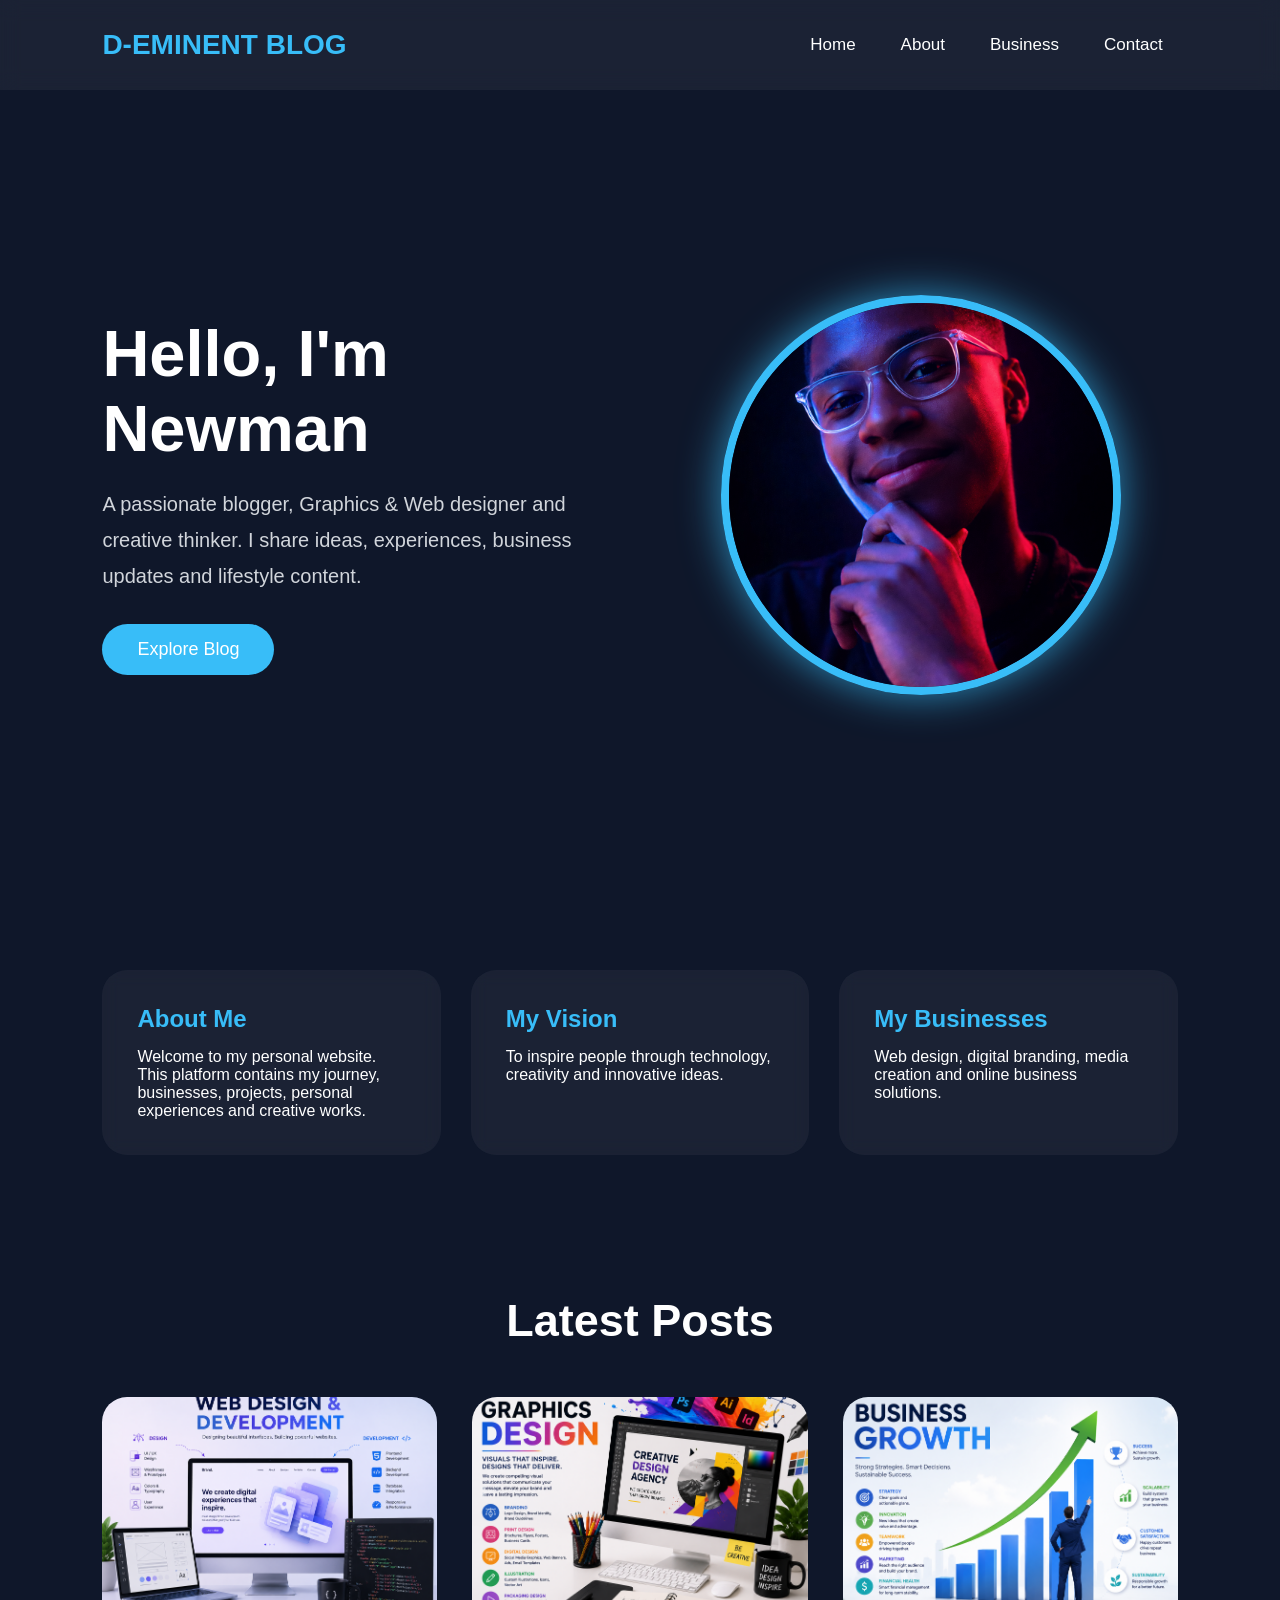
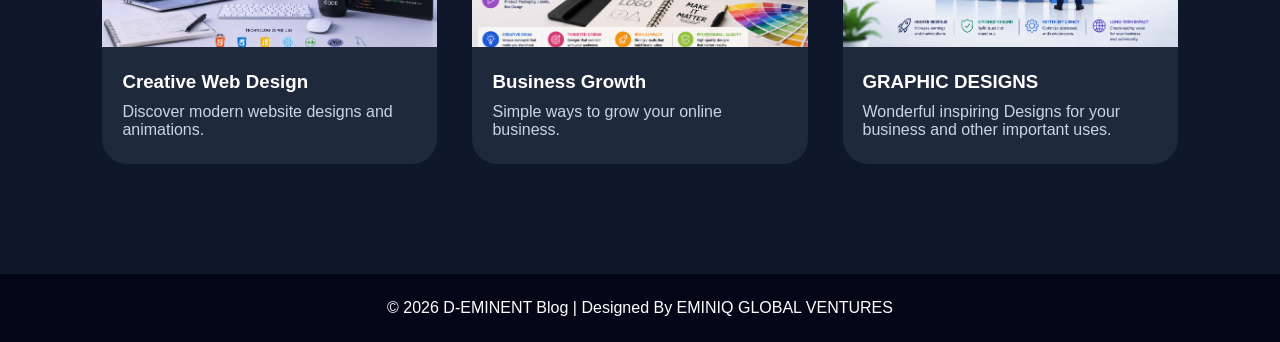
<file: index.html>
<!-- index.html -->
<!DOCTYPE html>
<html lang="en">
<head>
    <meta charset="UTF-8" />
    <meta name="viewport" content="width=device-width, initial-scale=1.0"/>
    <title>My Personal Blog</title>
    <link rel="stylesheet" href="style1.css">
</head>
<body>

    <!-- NAVIGATION -->
    <header>
        <div class="logo">D-EMINENT BLOG</div>

        <nav class="navbar">
            <a href="index.html">Home</a>
            <a href="about.html">About</a>
            <a href="WEBSITE.html">Business</a>
            <a href="contact.html">Contact</a>
        </nav>
    </header>

    <!-- HERO SECTION -->
    <section class="hero">

        <div class="hero-text">
            <h1>Hello, I'm Newman</h1>

            <p>
                A passionate blogger, Graphics & Web designer and creative thinker.
                I share ideas, experiences, business updates and lifestyle content.
            </p>

            <button>Explore Blog</button>
        </div>

        <div class="hero-image">
            <img src="IMAGES/EM.png" alt="Owner Image">
        </div>

    </section>

    <!-- ABOUT SECTION -->
    <section class="about">

        <div class="about-card">
            <h2>About Me</h2>

            <p>
                Welcome to my personal website. This platform contains my journey,
                businesses, projects, personal experiences and creative works.
            </p>
        </div>

        <div class="about-card">
            <h2>My Vision</h2>

            <p>
                To inspire people through technology, creativity and innovative ideas.
            </p>
        </div>

        <div class="about-card">
            <h2>My Businesses</h2>

            <p>
                Web design, digital branding, media creation and online business solutions.
            </p>
        </div>

    </section>

    <!-- BLOG POSTS -->
    <section class="posts">

        <h1 class="title">Latest Posts</h1>

        <div class="post-container">

            <div class="post-card">
                <img src="IMAGES/post1.png">
                <h3>Creative Web Design</h3>
                <p>Discover modern website designs and animations.</p>
            </div>

            <div class="post-card">
                <img src="IMAGES/post2.png">
                <h3>Business Growth</h3>
                <p>Simple ways to grow your online business.</p>
            </div>

            <div class="post-card">
                <img src="IMAGES/post3.png">
                <h3>GRAPHIC DESIGNS</h3>
                <p>Wonderful inspiring Designs for your business and other important uses.</p>
            </div>

        </div>

    </section>

    <!-- FOOTER -->
    <footer>
        <p>© 2026 D-EMINENT Blog | Designed By EMINIQ GLOBAL VENTURES</p>
    </footer>

</body>
</html>
</file>
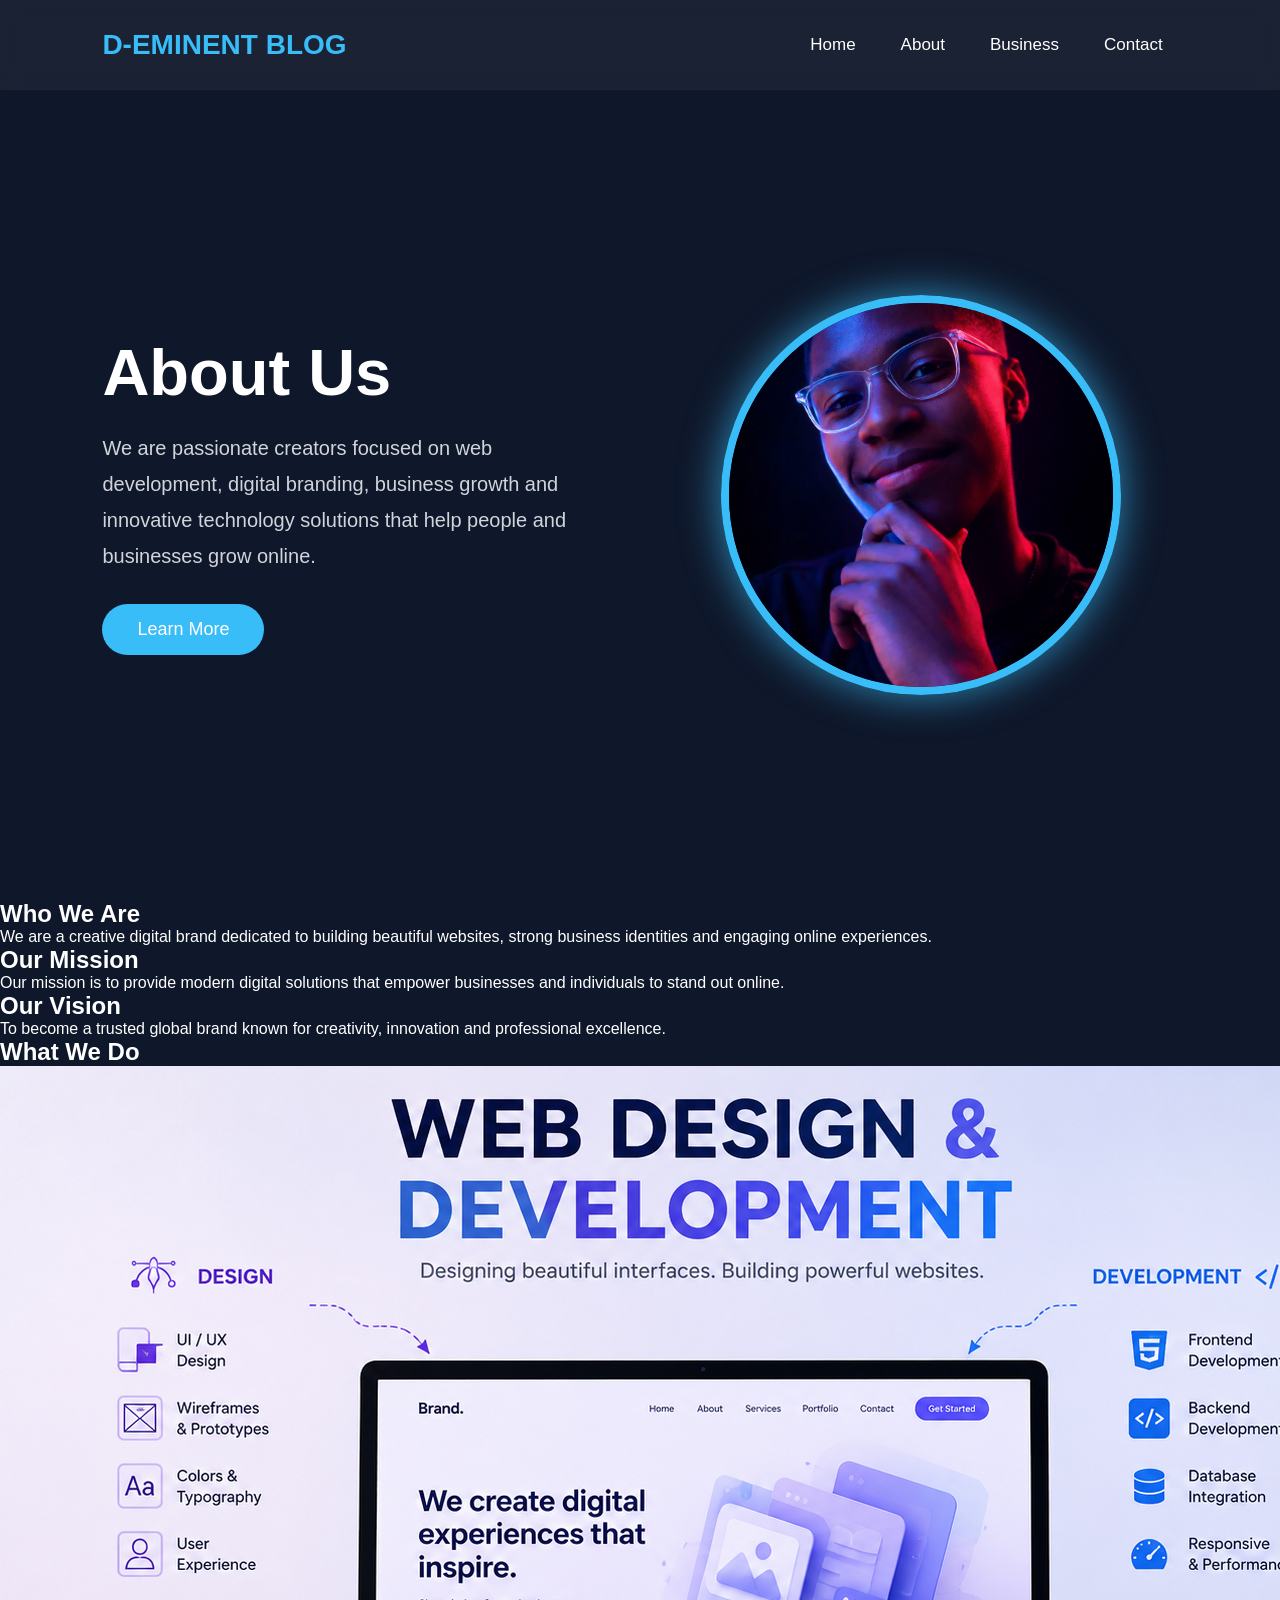
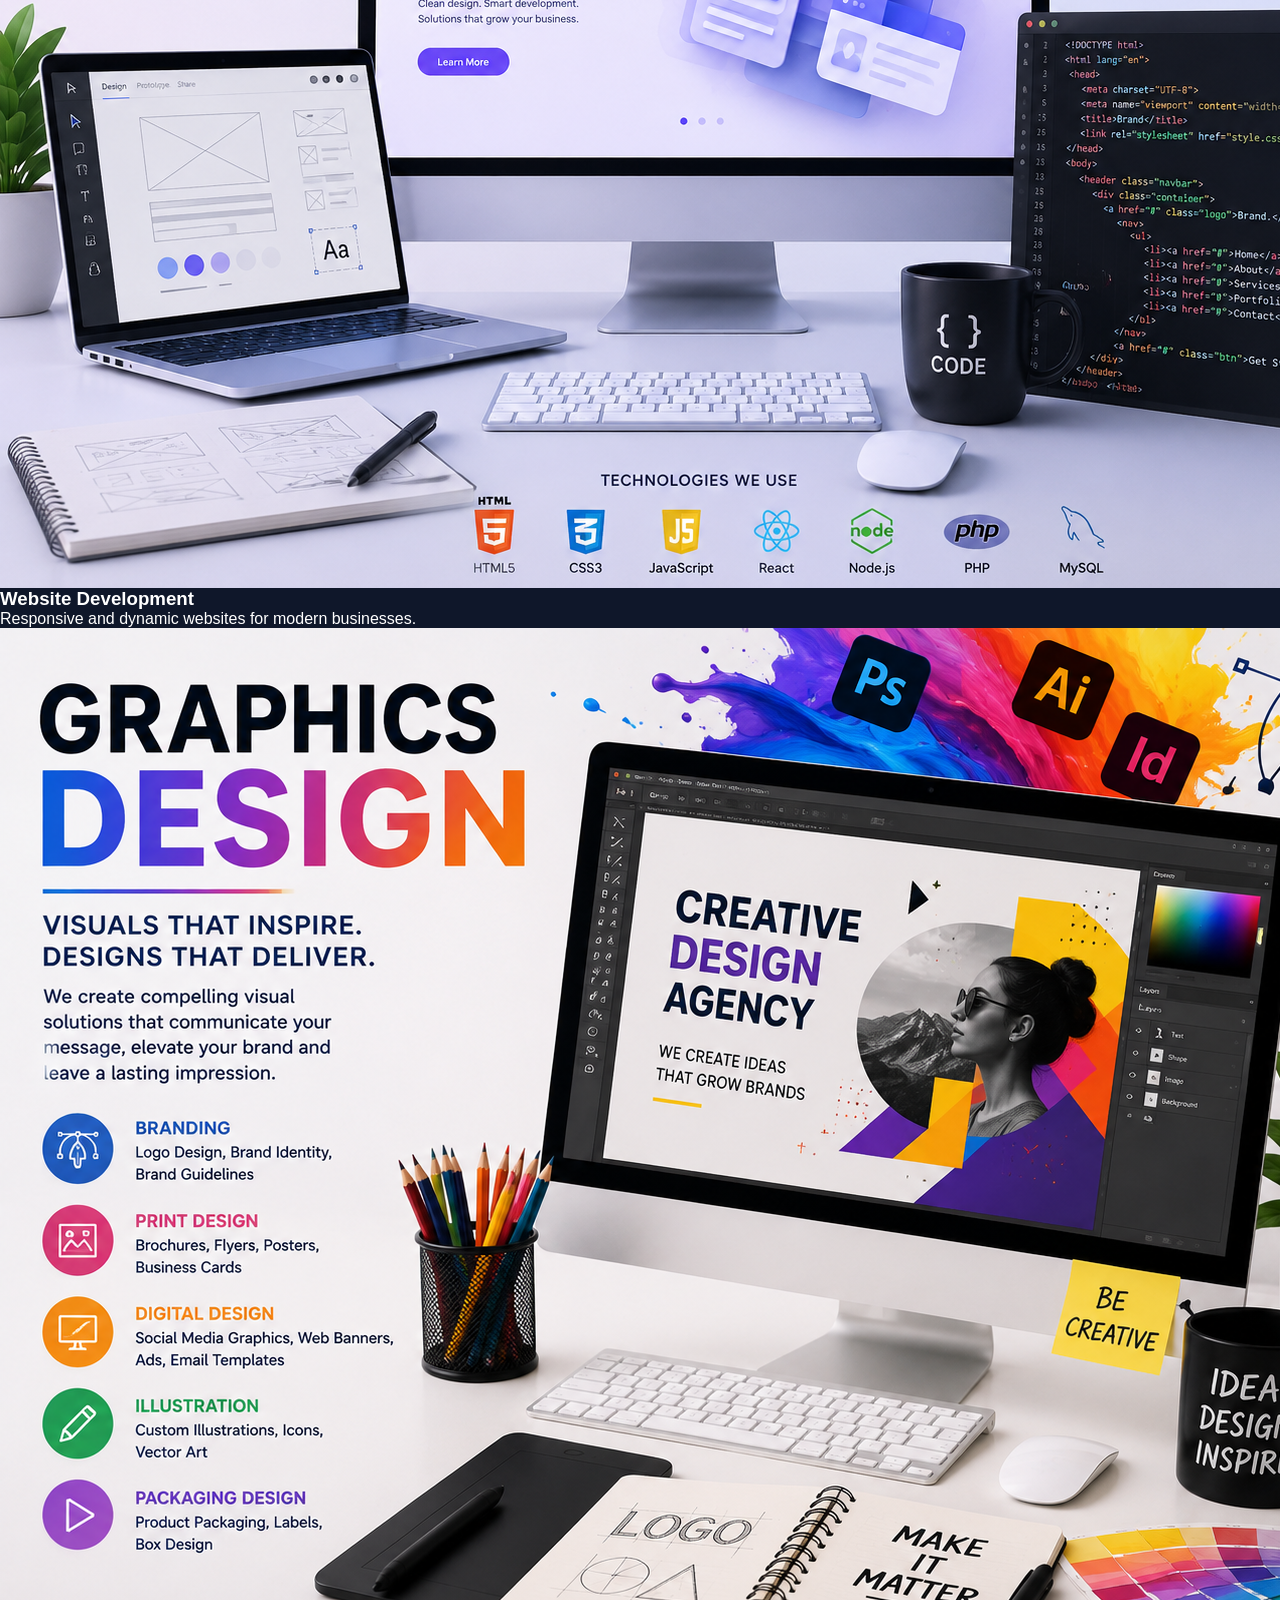
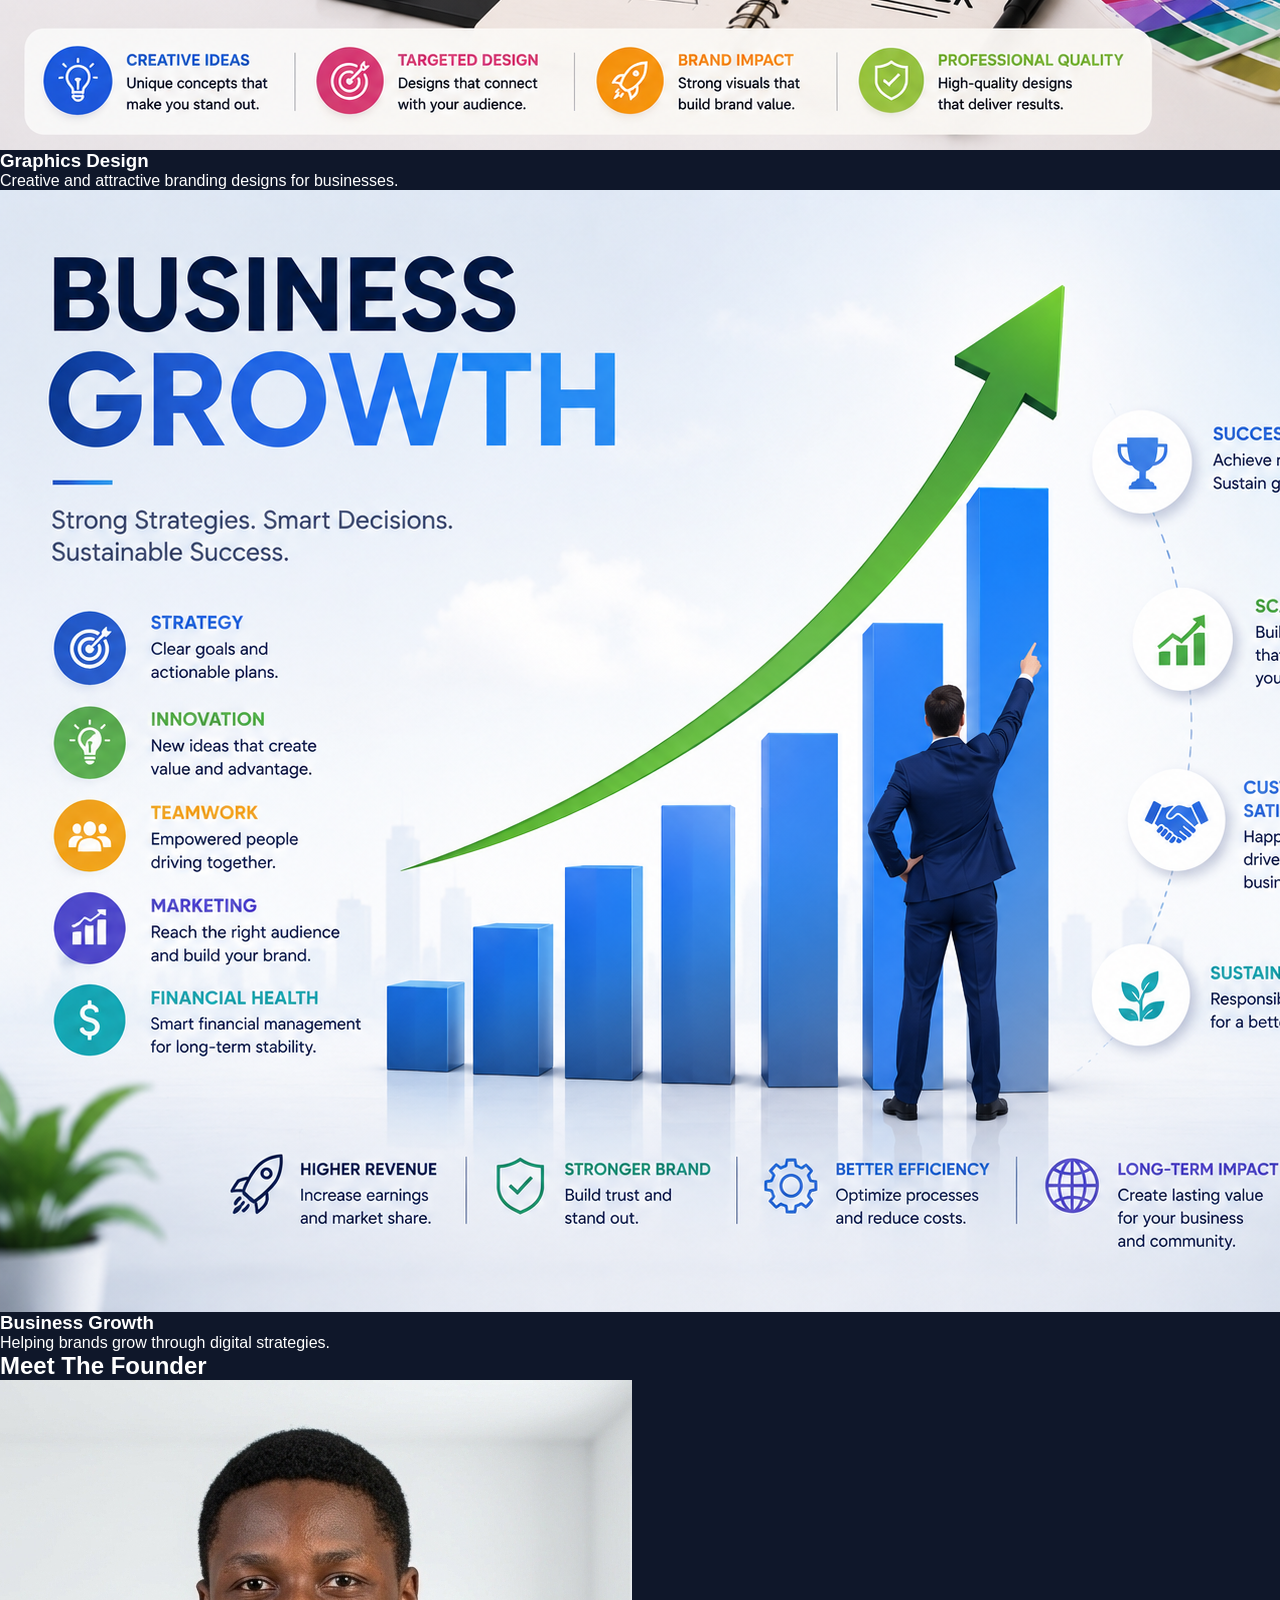
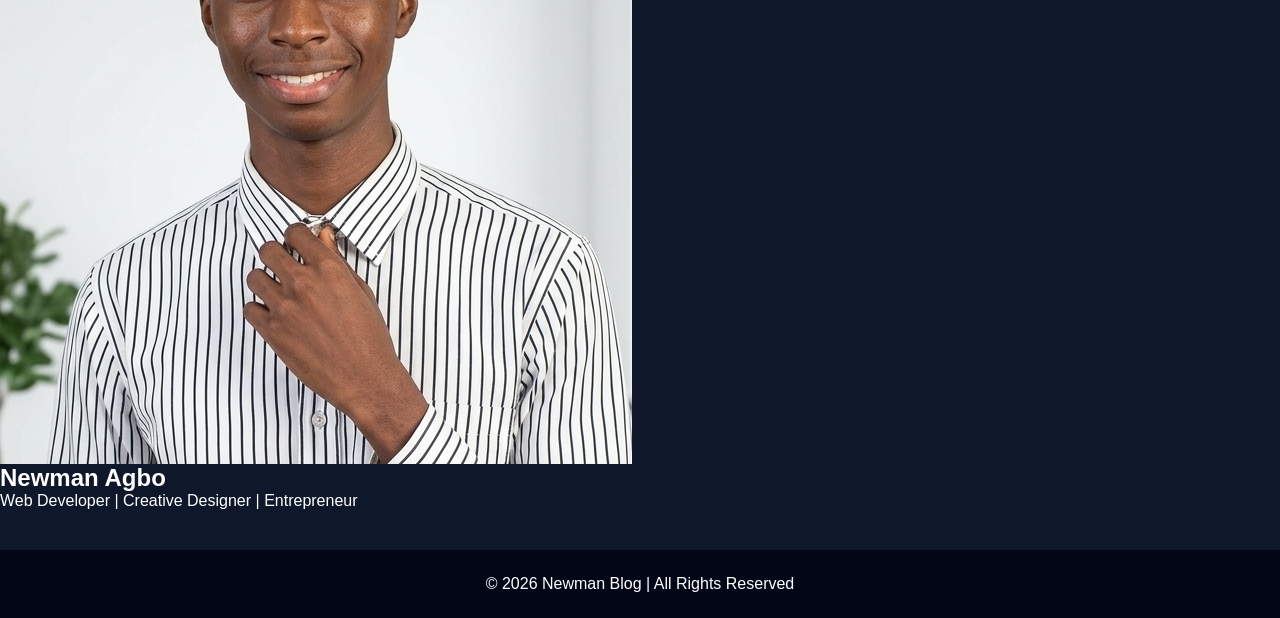
<file: about.html>
<!-- about.html -->
<html lang="en">
<head>
    <meta charset="UTF-8" />
    <meta name="viewport" content="width=device-width, initial-scale=1.0"/>
    <title>My Personal Blog</title>
    <link rel="stylesheet" href="style1.css">
</head>
<body>

    <!-- NAVIGATION -->
    <header>
        <div class="logo">D-EMINENT BLOG</div>

        <nav class="navbar">
            <a href="index.html">Home</a>
            <a href="about.html">About</a>
            <a href="WEBSITE.html">Business</a>
            <a href="contact.html">Contact</a>
        </nav>
    </header>

    <!-- HERO SECTION -->

    <section class="hero">

        <div class="hero-text">

            <h1>About Us</h1>

            <p>
                We are passionate creators focused on web development,
                digital branding, business growth and innovative technology
                solutions that help people and businesses grow online.
            </p>

            <button>Learn More</button>

        </div>

        <div class="hero-image">

            <img src="IMAGES/EM.png" alt="Owner Image">

        </div>

    </section>

    <!-- ABOUT DETAILS -->

    <section class="about-container">

        <div class="about-box">

            <h2>Who We Are</h2>

            <p>
                We are a creative digital brand dedicated to building
                beautiful websites, strong business identities and
                engaging online experiences.
            </p>

        </div>

        <div class="about-box">

            <h2>Our Mission</h2>

            <p>
                Our mission is to provide modern digital solutions
                that empower businesses and individuals to stand out
                online.
            </p>

        </div>

        <div class="about-box">

            <h2>Our Vision</h2>

            <p>
                To become a trusted global brand known for creativity,
                innovation and professional excellence.
            </p>

        </div>

    </section>

    <!-- SKILLS SECTION -->

    <section class="skills">

        <h1>What We Do</h1>

        <div class="skill-container">

            <div class="skill-card">
                <img src="IMAGES/post1.png">
                <h3>Website Development</h3>
                <p>
                    Responsive and dynamic websites for modern businesses.
                </p>
            </div>

            <div class="skill-card">
                <img src="IMAGES/post2.png">
                <h3>Graphics Design</h3>
                <p>
                    Creative and attractive branding designs for businesses.
                </p>
            </div>

            <div class="skill-card">
                <img src="IMAGES/post3.png">
                <h3>Business Growth</h3>
                <p>
                    Helping brands grow through digital strategies.
                </p>
            </div>

        </div>

    </section>

    <!-- TEAM SECTION -->

    <section class="team">

        <h1>Meet The Founder</h1>

        <div class="team-card">

            <img src="IMAGES/your-picture.png">

            <h2>Newman Agbo</h2>

            <p>
                Web Developer | Creative Designer | Entrepreneur
            </p>

        </div>

    </section>

    <!-- FOOTER -->

    <footer>

        <p>
            © 2026 Newman Blog | All Rights Reserved
        </p>

    </footer>

</body>
</html>
</file>
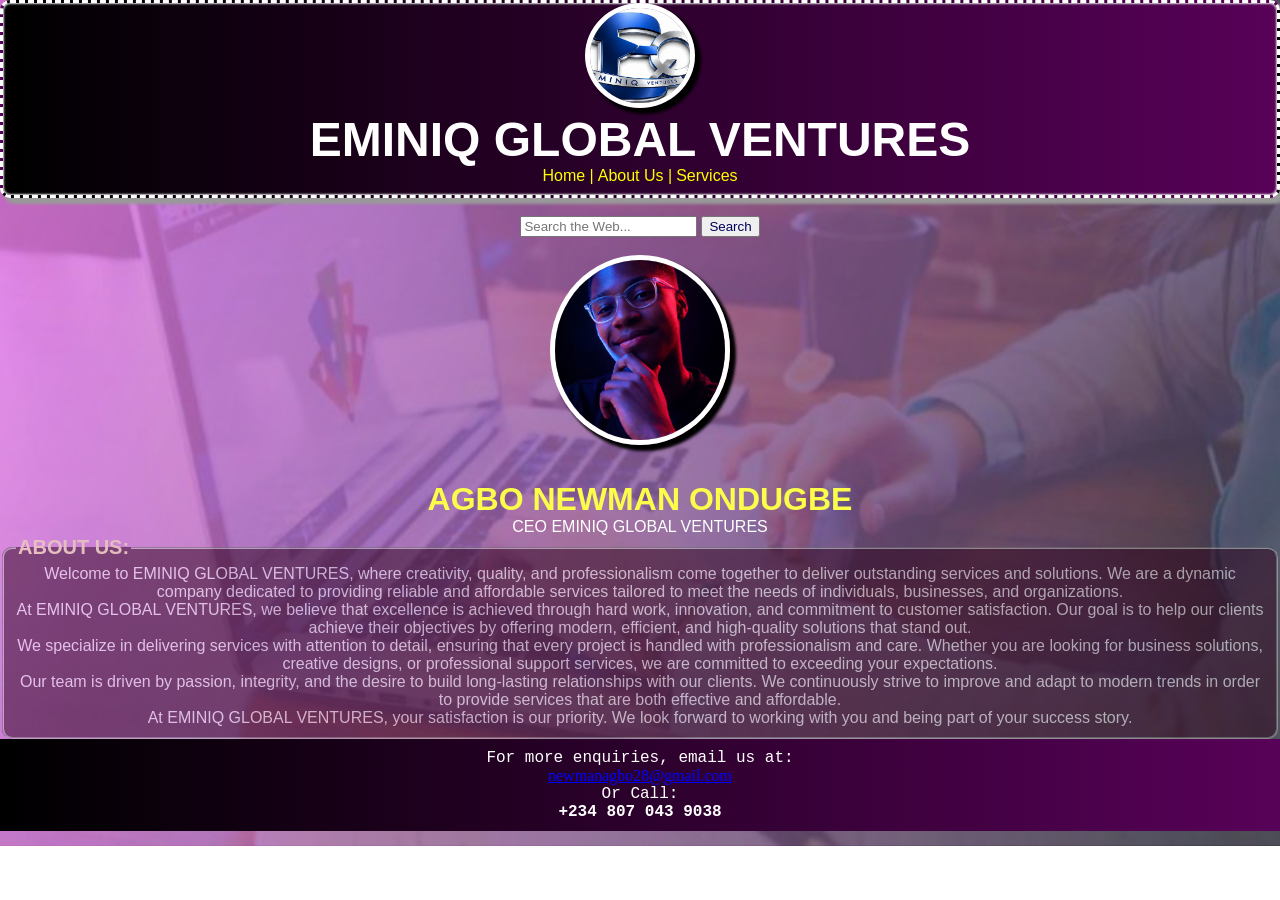
<file: About_Us.html>
<!DOCTYPE html>
<html>
<head> 
    <link rel="stylesheet" href="style.css">
    <link rel="icon" href="EQLOGO.png">
    <title> About Us</title>
    <meta charset="UTF-8">
    <meta name="viewport" content="width=device-width" initial-scale="1.0">
    
</head>
<body>
    <body background="IMAGES/showcase.png">
<div id="top">
   <center><img class="myImage" src="EQLOGO.png" width="100px" height="95px" alt="Logo"></center>
    <center><h1>EMINIQ GLOBAL VENTURES</h1>
        <div id="nav">
            
                <a href="WEBSITE.html">Home |</a>
                <a href="About_Us.html">About Us |</a>
                <a href="Services.html">Services</a>
                <br>
                
            </div>
        </div>
        
<br>
<center>
<input placeholder="Search the Web...">
<button type="submit" name="search" color="blue">Search </button>
<br><br>
<img class="myImage" src="IMAGES/EM.png" width="170" height="180">
<h3>AGBO NEWMAN ONDUGBE</h3>
<p> CEO EMINIQ GLOBAL VENTURES</p>
    
    <fieldset>
        <legend><strong>ABOUT US:</strong></legend>
  <p> Welcome to EMINIQ GLOBAL VENTURES, where creativity, quality, and professionalism
     come together to deliver outstanding services and solutions. 
     We are a dynamic company dedicated to providing reliable and affordable services tailored 
     to meet the needs of individuals, businesses, and organizations.<br>
At EMINIQ GLOBAL VENTURES, we believe that excellence is achieved through hard work, innovation, 
and commitment to customer satisfaction. Our goal is to help our clients achieve their objectives by
 offering modern, efficient, and high-quality solutions that stand out.<br>
We specialize in delivering services with attention to detail, ensuring that every project
 is handled with professionalism and care. Whether you are looking for business solutions,
  creative designs, or professional support services, we are committed to exceeding your expectations.<br>
Our team is driven by passion, integrity, and the desire to build long-lasting relationships with our
 clients. We continuously strive to improve and adapt to modern trends in order to provide services 
 that are both effective and affordable.<br>

At EMINIQ GLOBAL VENTURES, your satisfaction is our priority. We look forward to working with you and being part of your success story.</p>
    </fieldset>
<footer>
    <p>For more enquiries, email us at:</p>
    <a href="newmanagbo28@gmail.com">newmanagbo28@gmail.com</a>
    <p>Or Call:</p>
    <p><strong>+234 807 043 9038</strong></p>
</footer>
    
</body>
</html>
</file>
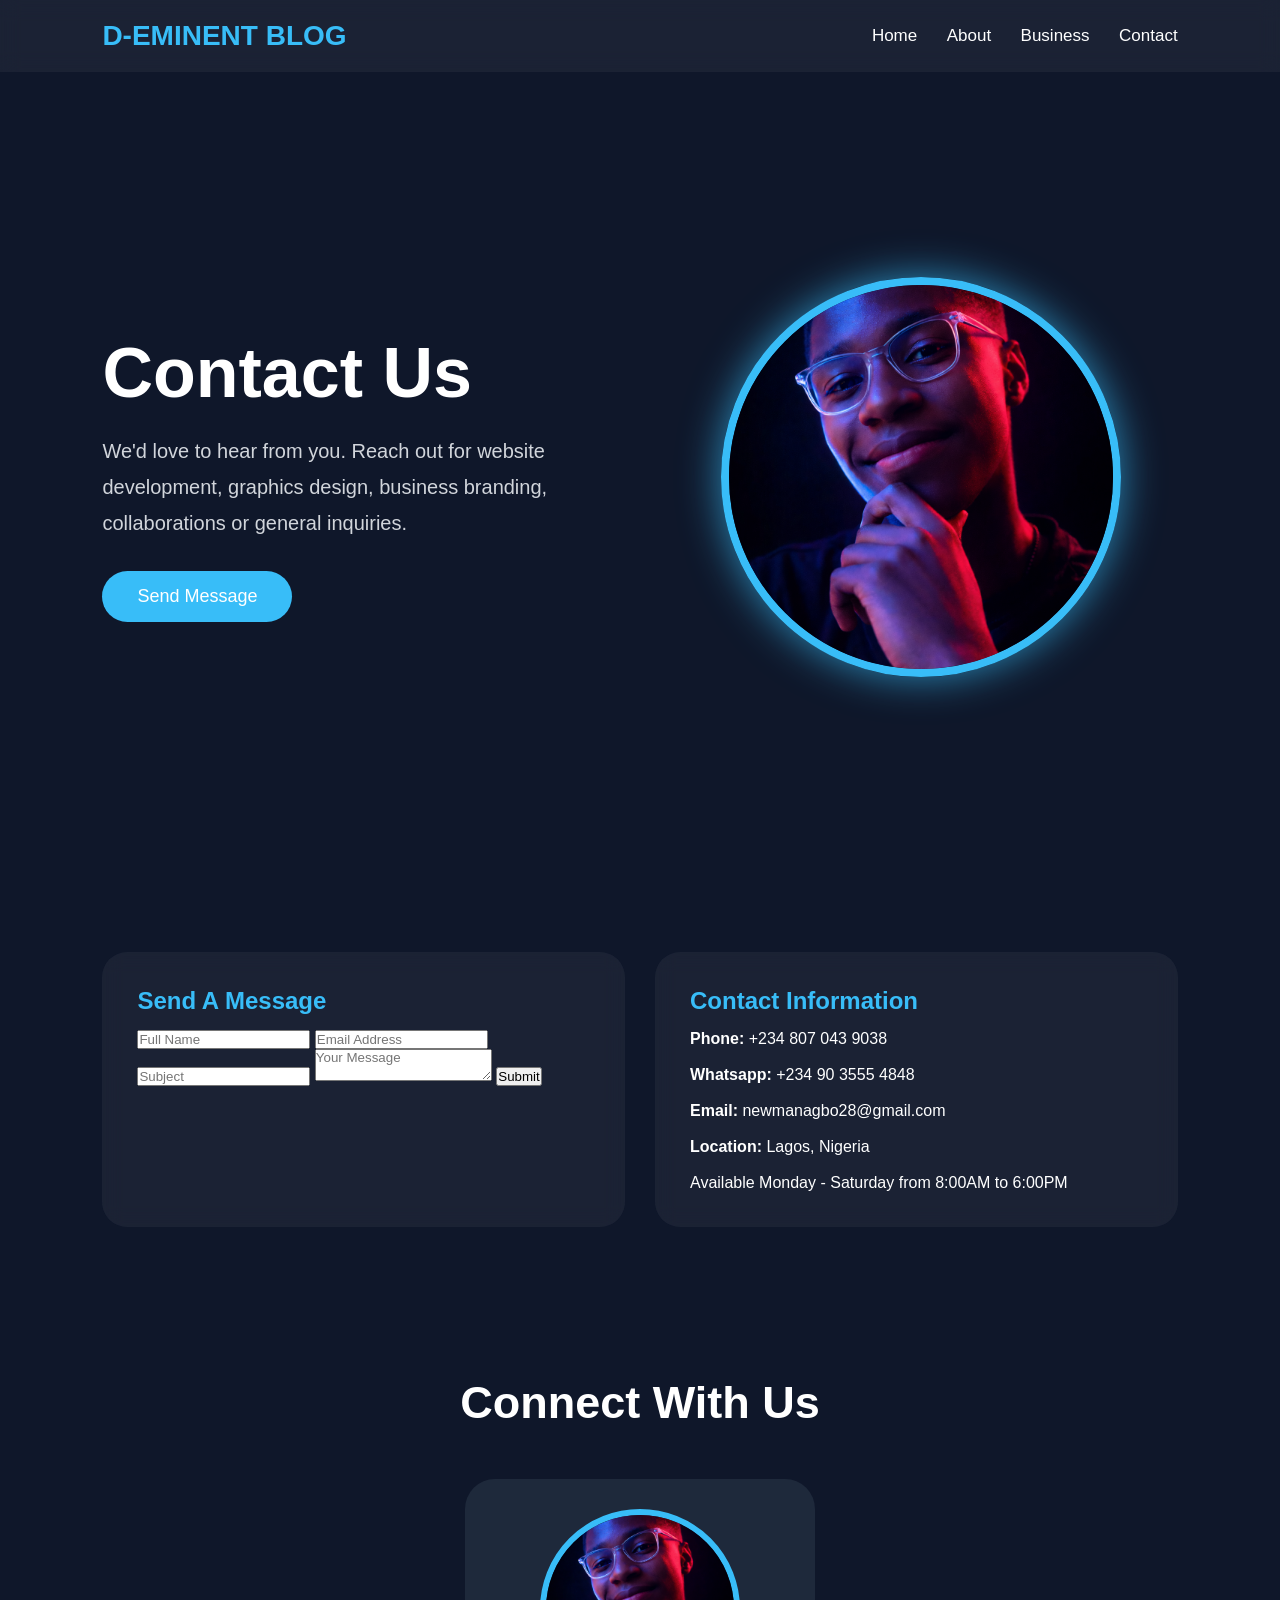
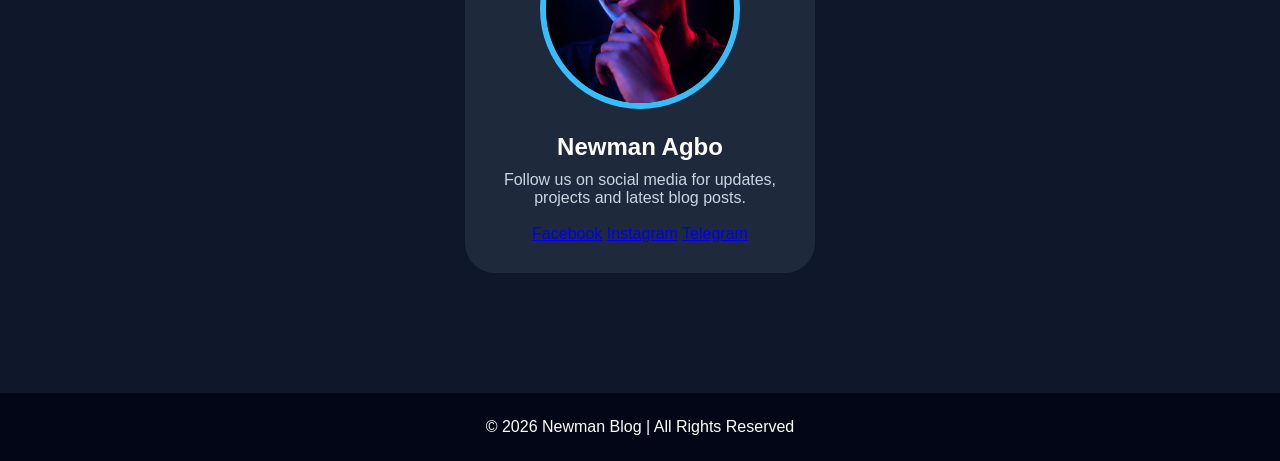
<file: contact.html>
<!-- contact.html -->

<!DOCTYPE html>
<html lang="en">
<head>
    <meta charset="UTF-8">
    <meta name="viewport" content="width=device-width", initial-scale="1.0">
    <title>Contact Us</title>

    <!-- SAME CSS FILE -->
    <link rel="stylesheet" href="about.css">
</head>
<body>

    <!-- HEADER -->

    <header>

        <div class="logo">
            D-EMINENT BLOG
        </div>

        <nav class="navbar">
            <a href="index.html">Home</a>
            <a href="about.html">About</a>
            <a href="WEBSITE.html">Business</a>
            <a href="contact.html">Contact</a>
        </nav>

    </header>

    <!-- HERO SECTION -->

    <section class="hero">

        <div class="hero-text">

            <h1>Contact Us</h1>

            <p>
                We'd love to hear from you. Reach out for website
                development, graphics design, business branding,
                collaborations or general inquiries.
            </p>

            <button>Send Message</button>

        </div>

        <div class="hero-image">

            <img src="IMAGES/EM.png" alt="Contact Image">

        </div>

    </section>

    <!-- CONTACT SECTION -->

    <section class="about-container">

        <!-- CONTACT FORM -->

        <div class="about-box">

            <h2>Send A Message</h2>

            <form action="https://formsubmit.co/newmanagbo28@gmail.com"; method="POST">

                <input type="text" placeholder="Full Name" required>

                <input type="email" placeholder="Email Address" required>

                <input type="text" placeholder="Subject">

                <textarea placeholder="Your Message"></textarea>

                <button type="submit" class="form-btn">
                    Submit
                </button>

            </form>

        </div>

        <!-- CONTACT DETAILS -->

        <div class="about-box">

            <h2>Contact Information</h2>

            <p><strong>Phone:</strong> +234 807 043 9038</p>

            <br>
            <p><strong>Whatsapp:</strong> +234 90 3555 4848</p>
            <br>

            <p><strong>Email:</strong> newmanagbo28@gmail.com</p>

            <br>

            <p><strong>Location:</strong> Lagos, Nigeria</p>

            <br>

            <p>
                Available Monday - Saturday
                from 8:00AM to 6:00PM
            </p>

        </div>

    </section>

    <!-- SOCIAL SECTION -->

    <section class="team">

        <h1>Connect With Us</h1>

        <div class="team-card">

            <img src="IMAGES/EM.png">

            <h2>Newman Agbo</h2>

            <p>
                Follow us on social media for updates,
                projects and latest blog posts.
            </p>

            <br>

            <div class="social-links">

                <a href="www.facebook.com/EMINENT NEWMMY">Facebook</a>
                <a href="www.instagram.com/newmanagbo28">Instagram</a>
                <a href="www.telegram.com/08070439038">Telegram</a>

            </div>

        </div>

    </section>

    <!-- FOOTER -->

    <footer>

        <p>
            © 2026 Newman Blog | All Rights Reserved
        </p>

    </footer>

</body>
</html>
</file>
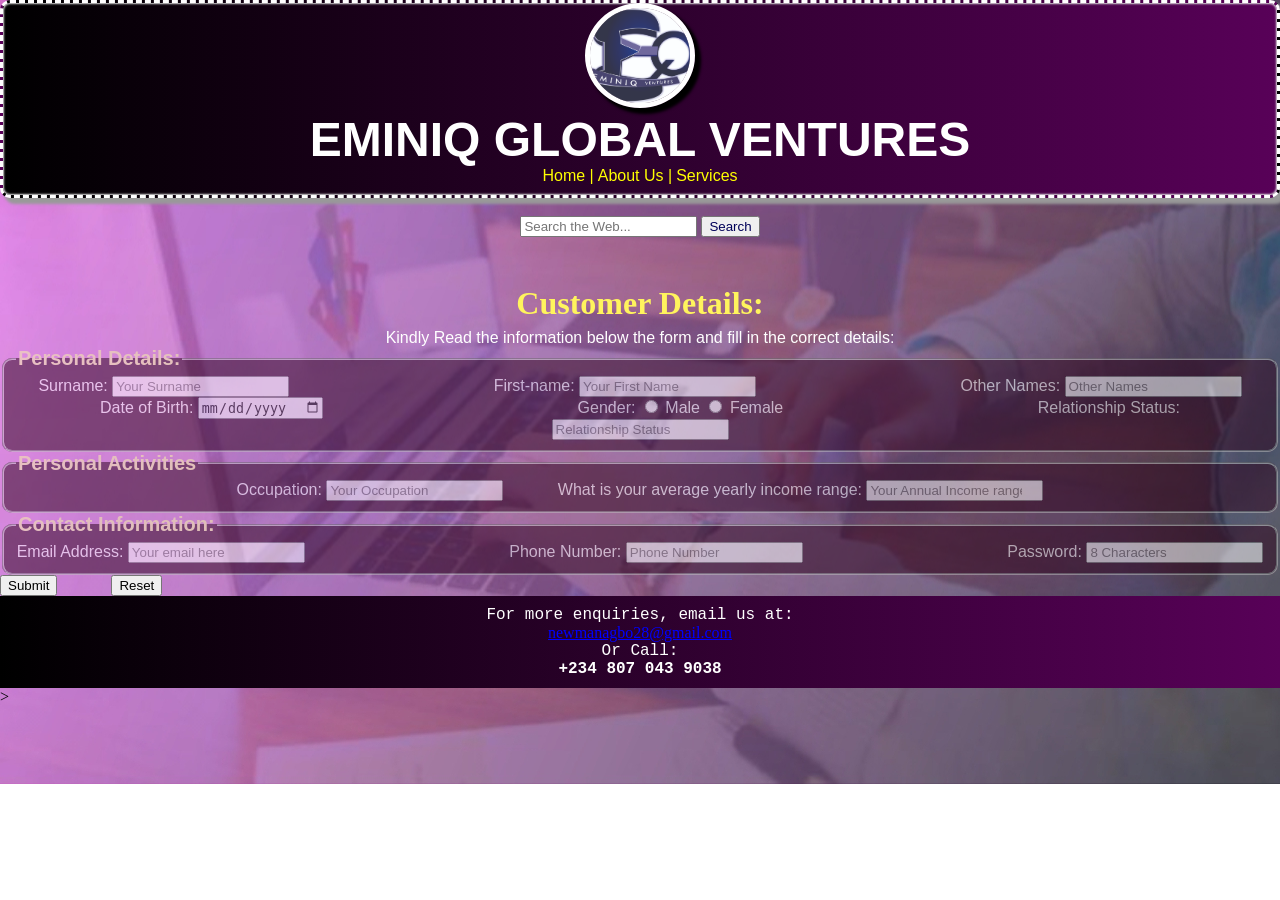
<file: EMINIQ_CUSTOMER_INFO.html>
<!DOCTYPE html>
<html>
<head>
    <link rel="stylesheet" href="style.css">
    <link rel="icon" href="IMAGES/logo.jpg">
    <title> EMINIQ GLOBAL VENTURES WEBSITE</title>
    <meta charset="UTF-8">
    <meta name="viewport" content="width=device-width" initial-scale="1.0">

</head>
<body background="IMAGES/showcase.png">
<div id="top">
   <center><img class="myImage" src="IMAGES/logo.jpg" width="100px" height="95px" alt="Logo"></center>
    <center><h1>EMINIQ GLOBAL VENTURES</h1>
        <div id="nav">
            
                <a href="WEBSITE.html">Home |</a>
                <a href="About_Us.html">About Us |</a>
                <a href="Services.html">Services</a>
                <br>
                
            </div>
        </div>
        
<br>
<center>
<input placeholder="Search the Web...">
<button type="submit" name="search" color="blue">Search </button>
<br><br>
    <h2><font face="Tahoma" size="6" >Customer Details:</font></h2>
    </center>
    <p>Kindly Read the information below the form and fill in the correct details:</p>
    <form action="https://formsubmit.com/newmanagbo28@gmail.com"; method="POST">
<fieldset>
    <legend>Personal Details: </legend>
    <p>Surname: <input type="text" name="Surname" placeholder="Your Surname" accesskey="a"> 
                             
        <label style="margin-left:200px">First-name:</label> 
        <input type="text" name="First-name" accesskey="f" placeholder="Your First Name" >

             <label style="margin-left:200px">Other Names:</label> 
        <input type="text" name="Other-names" accesskey="o" placeholder="Other Names" >
     
<p>    <label>Date of Birth:</label>
    <input type="date" name="DOB">
    <label style="margin-left:250px">Gender:</label>
    <input type="radio" name="Gender" value="male" > Male
    <input type="radio" name="Gender" value="female"> Female

    <label style="margin-left:250px"> Relationship Status:</label>
    <input name="Relationship Status" list="Relationship" placeholder="Relationship Status">
    <datalist id="Relationship">
        <option value="Single">
        <option value="Married"></option>
        <option value="In a Relationship"></option>
        <option value="Engaged"></option>
        <option value="Other"></option>

    </datalist>
    </p>
</fieldset>
<fieldset>
    <legend>Personal Activities</legend>
    <p><label style="margin: left 0;">Occupation:</label>
    <input name="Occupation" list="Occupation" placeholder="Your Occupation">
    <datalist id="Occupation">
        <option value="Information and Technology"></option>
        <option value="Graphics and Art"></option>
        <option value="Video and Animations"></option>
        <option value="Digital Markdeting"></option>
        <option value="Banking and Finance"></option>
        <option value="Education"></option>
        <option value="Agriculture"></option>
        <option value="Entrepreneurship"></option>
        <option value="Government Officials"></option>
        <option value="Task Force"></option>
        <option value="Trading"></option>
        <option value="Student"></option>
        <option value="Other"></option>
    </datalist>
    <label style="margin-left:50px">What is your average yearly income range:</label>
    <input name="income" list="income_per_year" placeholder="Your Annual Income range">
    <datalist id="income_per_year">
        <option value="Below 100,000"></option>
        <option value="100,000 - 250,000"></option>
        <option value="250,000 - 500,000"></option>
        <option value="500,000-1,000,000"></option>
        <option value="1,000,000 - 5,000,000"></option>
        <option value="5,000,000 - 10,000,000"></option>
        <option value="1,000,000 and above"></option>

    </datalist>
  </p>

</fieldset>
<fieldset>
<legend>Contact Information:</legend>
<p><label>Email Address:</label>
<input name="Email" accesskey="e" placeholder="Your email here">
<label style="margin-left: 200px;">Phone Number:</label>
<input name="Number" list="Number" maxlength="14" placeholder="Phone Number">
<datalist id="Number">
    <option>+234</option>
    <option>+1</option>
    <option>+44</option>
    <option>+91</option>
    <option>+86</option>
    <option>+27</option>
    <option>+49</option>
    <option>+33</option>
</datalist>
<label style="margin-left: 200px;">Password:</label>
<input type="password" name="password" maxlength="8" placeholder="8 Characters">
</p>
</fieldset>
<input type="submit" name="submit">
<input type="reset" name="reset" style="margin-left: 50px;">

    </form>
    <footer>
         <p>For more enquiries, email us at:</p>
    <center><a href="newmanagbo28@gmail.com">newmanagbo28@gmail.com</a></center>
    <p>Or Call:</p>
    <p><strong>+234 807 043 9038</strong></p>

    </footer>

</body>

</html>>
</file>
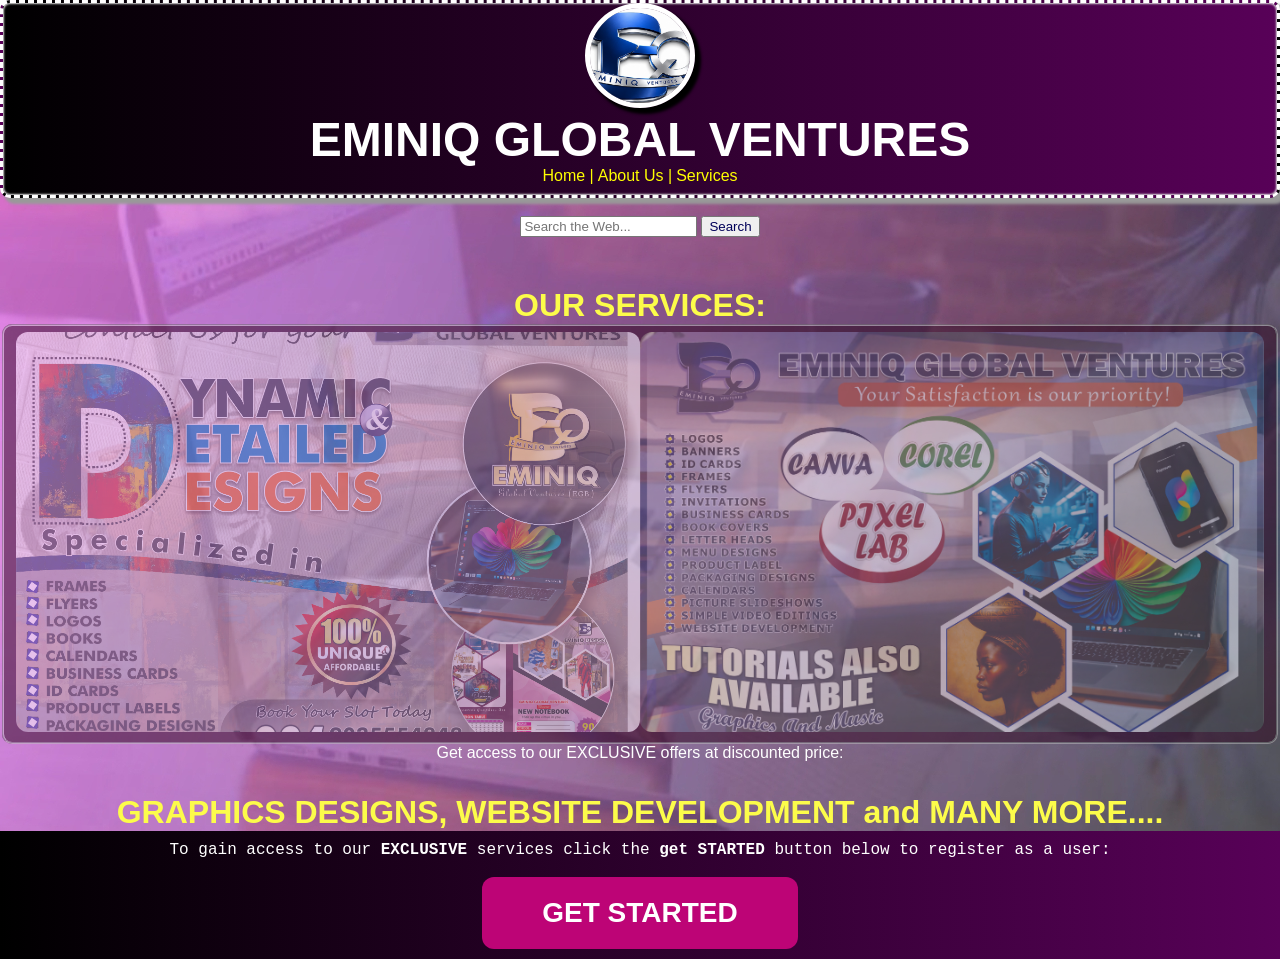
<file: Services.html>
<!DOCTYPE html>
<html>
<head>
    <link rel="stylesheet" href="style.css">
    <link rel="icon" href="EQLOGO.png">
    <title> EMINIQ GLOBAL VENTURES WEBSITE</title>
    <meta charset="UTF-8">
    <meta name="viewport" content="width=device-width" initial-scale="1.0">

</head>
<body background="IMAGES/showcase.png">
<div id="top">
   <center><img class="myImage" src="EQLOGO.png" width="100px" height="95px" alt="Logo"></center>
    <center><h1>EMINIQ GLOBAL VENTURES</h1>
        <div id="nav">
            
                <a href="WEBSITE.html">Home |</a>
                <a href="About_Us.html">About Us |</a>
                <a href="Services.html">Services</a>
                <br>
                
            </div>
        </div>
        
<br>
<center>
<input placeholder="Search the Web...">
<button type="submit" name="search" color="blue">Search </button>
<br><br>    
<h3>OUR SERVICES:</h3>

<fieldset>

<div class="slider-container">
    <div class="image-box">
        <img id="img1" src="IMAGES/image1.jpg">
    </div>
    <div class="image-box">
        <img id="img2" src="IMAGES/image2.jpg">
    </div>
</div>
</fieldset>
<script>
const images = [
    "IMAGES/image1.jpg",
    "IMAGES/image2.jpg",
    "IMAGES/image3.gif",
    "IMAGES/image4.jpg",
    "IMAGES/image5.jpg",
    "IMAGES/image6.jpg",
    "IMAGES/image7.jpg",
    "IMAGES/image8.jpg",
    "IMAGES/image9.png",
    "IMAGES/image10.png"
];
let index = 0;
const img1 = document.getElementById("img1");
const img2 = document.getElementById("img2");
function changeImages(){
    // Fade out
    img1.classList.add("fade-out");
    img2.classList.add("fade-out");
    setTimeout(() => {
        // Change images
        img1.src = images[index];
        img2.src = images[(index + 1) % images.length];
        // Fade in
        img1.classList.remove("fade-out");
        img2.classList.remove("fade-out");
        // Move by 2 images
        index = (index + 2) % images.length;
    }, 1500);
}
// Change every 5 seconds
setInterval(changeImages, 5000);
</script>
<p> Get access to our EXCLUSIVE offers at discounted price: </p>
<h3> GRAPHICS DESIGNS, WEBSITE DEVELOPMENT and MANY MORE....</h3>
<footer>
    <p>To gain access to our <strong>EXCLUSIVE</strong> services click the <strong>get STARTED</strong>
    button below to register as a user:</p> <br>
   <a href="EMINIQ_CUSTOMER_INFO.html"> <button class="get-started-btn">
    GET STARTED
</button> </a>

</footer>


</html>
</file>
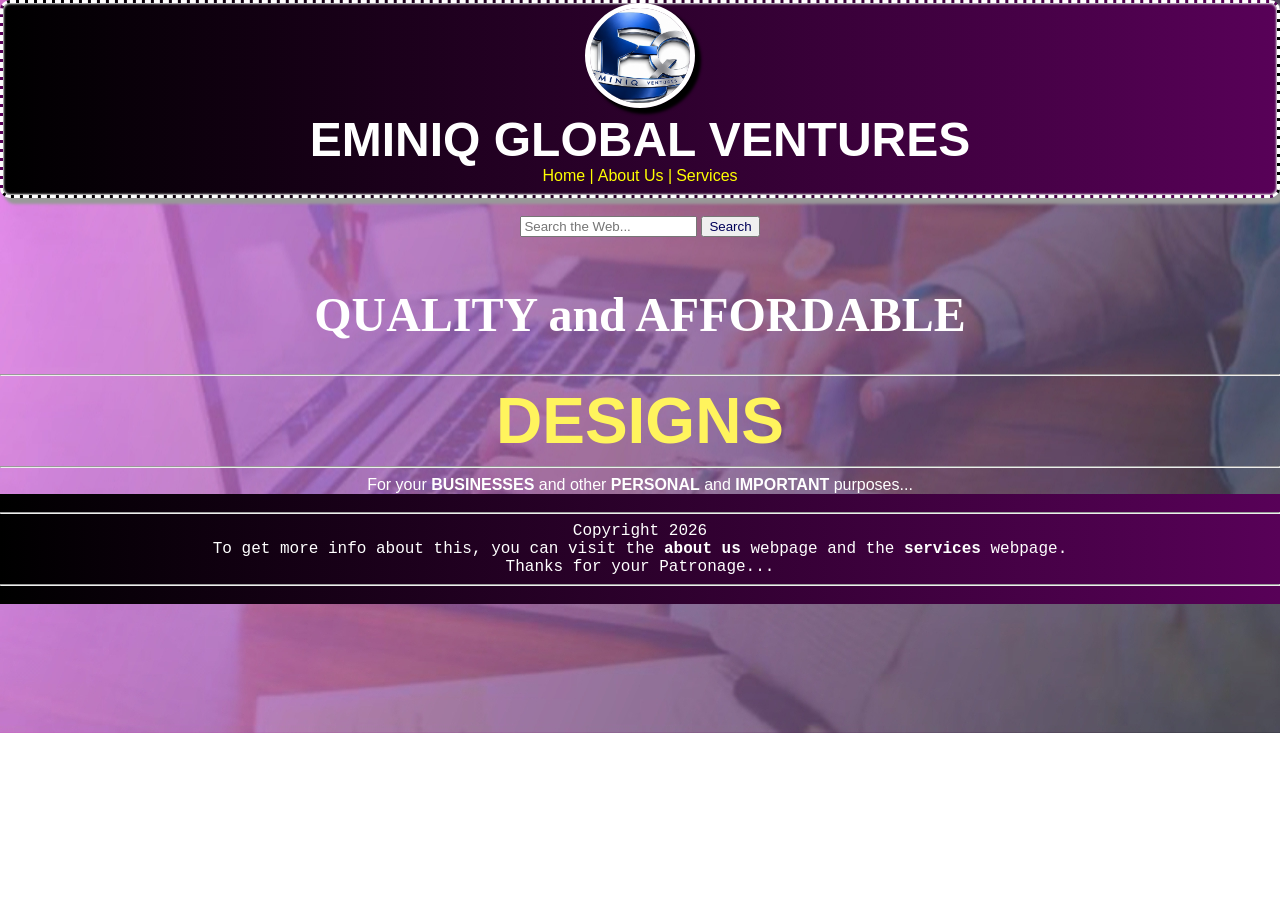
<file: WEBSITE.html>
<!DOCTYPE html>
<html>
<head>
    <link rel="stylesheet" href="style.css">
    <link rel="icon" href="EQLOGO.png">
    <title> EMINIQ GLOBAL VENTURES WEBSITE</title>
    <meta charset="UTF-8">
    <meta name="viewport" content="width=device-width" initial-scale="1.0">

</head>
<body background="IMAGES/showcase.png">
<div id="top">
   <center><img class="myImage" src="EQLOGO.png" width="100px" height="95px" alt="Logo"></center>
    <center><h1>EMINIQ GLOBAL VENTURES</h1>
        <div id="nav">
            
                <a href="WEBSITE.html">Home |</a>
                <a href="About_Us.html">About Us |</a>
                <a href="Services.html">Services</a>
                <br>
                
            </div>
        </div>
<br>
<center>
<input placeholder="Search the Web...">
<button type="submit" name="search" color="blue">Search </button>
<br><br>


<h1>
    QUALITY and AFFORDABLE
</h1><hr>
<h2>DESIGNS</h2>
<hr>
 <p>For your <strong>BUSINESSES</strong> and other <strong>PERSONAL</strong> and 
    <strong>IMPORTANT</strong> purposes...</p>
        
        
</div>

<footer>
    
   <hr> <p> Copyright 2026</p>
   <p> To get more info about this, you can visit the <strong>  about us </strong>webpage
and the <strong>services</strong> webpage. </p>
    <p>Thanks for your Patronage...</p>
    <hr>
</footer>
</body>

</html>
</file>
<file: style1.css>
/* style.css */

*{
    margin:0;
    padding:0;
    box-sizing:border-box;
    font-family:Arial, Helvetica, sans-serif;
}

body{
    background:#0f172a;
    color:white;
}

/* HEADER */

header{
    display:flex;
    justify-content:space-between;
    align-items:center;
    padding:20px 8%;
    background:rgba(255,255,255,0.05);
    backdrop-filter:blur(10px);
    position:sticky;
    top:0;
    z-index:1000;
}

.logo{
    font-size:28px;
    font-weight:bold;
    color:#38bdf8;
}

nav a{
    color:white;
    text-decoration:none;
    margin-left:25px;
    transition:0.3s;
    font-size:17px;
}

nav a:hover{
    color:#38bdf8;
}

.navbar{
    display: flex;
    justify-content: center;
    gap:20px;
    flex-wrap: wrap;
    padding:15px;
}
.navbar a{
    color: white;
    text-decoration: none;
}

/* HERO SECTION */

.hero{
    min-height:90vh;
    display:flex;
    justify-content:space-between;
    align-items:center;
    padding:50px 8%;
    gap:50px;
}

.hero-text{
    flex:1;
}

.hero-text h1{
    font-size:65px;
    margin-bottom:20px;
}

.hero-text p{
    font-size:20px;
    line-height:1.8;
    margin-bottom:30px;
    color:#d1d5db;
}

.hero-text button{
    padding:15px 35px;
    border:none;
    border-radius:40px;
    background:#38bdf8;
    color:white;
    font-size:18px;
    cursor:pointer;
    transition:0.4s;
}

.hero-text button:hover{
    transform:scale(1.08);
    background:#0ea5e9;
}

/* OWNER IMAGE */

.hero-image{
    flex:1;
    display:flex;
    justify-content:center;
}

.hero-image img{
    width:400px;
    height:400px;
    object-fit:cover;
    border-radius:50%;
    border:8px solid #38bdf8;
    box-shadow:0 0 40px rgba(56,189,248,0.7);
    animation:float 4s ease-in-out infinite;
}

/* FLOAT ANIMATION */

@keyframes float{
    0%{
        transform:translateY(0px);
    }

    50%{
        transform:translateY(-20px);
    }

    100%{
        transform:translateY(0px);
    }
}

/* ABOUT SECTION */

.about{
    display:grid;
    grid-template-columns:repeat(auto-fit,minmax(250px,1fr));
    gap:30px;
    padding:70px 8%;
}

.about-card{
    background:rgba(255,255,255,0.05);
    padding:35px;
    border-radius:25px;
    transition:0.4s;
    backdrop-filter:blur(8px);
}

.about-card:hover{
    transform:translateY(-10px);
    background:#1e293b;
}

.about-card h2{
    margin-bottom:15px;
    color:#38bdf8;
}

/* POSTS */

.posts{
    padding:70px 8%;
}

.title{
    text-align:center;
    font-size:45px;
    margin-bottom:50px;
}

.post-container{
    display:grid;
    grid-template-columns:repeat(auto-fit,minmax(280px,1fr));
    gap:35px;
}

.post-card{
    background:#1e293b;
    border-radius:25px;
    overflow:hidden;
    transition:0.4s;
}

.post-card:hover{
    transform:scale(1.05);
}

.post-card img{
    width:100%;
    height:250px;
    object-fit:cover;
}

.post-card h3{
    padding:20px 20px 10px;
}

.post-card p{
    padding:0 20px 25px;
    color:#cbd5e1;
}

/* FOOTER */

footer{
    text-align:center;
    padding:25px;
    background:#020617;
    margin-top:40px;
}

/* RESPONSIVE */

@media(max-width:900px){

    .hero{
        flex-direction:column;
        text-align:center;
    }

    .hero-text h1{
        font-size:45px;
    }

    .hero-image img{
        width:300px;
        height:300px;
    }

    nav{
        display:none;
    }
}
</file>
<file: style.css>
body{
    background-color: white;
    background-repeat: no-repeat;
    background-position: center;
    background-size: 100%;
    margin: 0px;
}
h1 {
    font-family:Georgia, 'Times New Roman', Times, serif;
    font-size: 3em;
    text-decoration: bold;
    text-align: center;
    color:rgb(255, 255, 255);
    text-shadow:  5px 5px 3px 1px #000000, inset 0 0 2px 1px black;
}

h2 {
    font-family:'Franklin Gothic Medium', 'Arial Narrow', Arial, sans-serif;
    font-size: 6em;
    font-weight: bold;
    text-align: center;
    color: rgb(255, 244, 93);
    margin-top: 0px;
    margin-bottom: 0px;
    text-decoration: solid;
    text-shadow: 10px 10px 6px 3px #000000 ;
    
}
h3{ 
    text-align: center;
    color: rgb(252, 252, 74);
    font-size: 2em;
    font-family: 'Franklin Gothic Medium', 'Arial Narrow', Arial, sans-serif;
    text-decoration: solid;
      text-shadow: 10px 10px 6px 3px #000000 ;
      margin-bottom: 0;
}

p{
    font-family: 'Segoe UI', Tahoma, Geneva, Verdana, sans-serif;
    font-size: 1em;
    text-decoration: wavy;
    text-align: center;
    color: white;
    margin-top: 0;
    margin-bottom: 0;
}

a{
    text-decoration: italic;
    color: blue;
}
a.hover {
    color: red;
    border: 2px solid red ;
    border-radius: 5px;
}
#top {
    
    border: 3px solid white; ;
    border-radius: 10px;
    border-style: dashed;
    box-shadow: 5px 5px 3px 1px #999, inset 0 0 2px 1px #ddd;
    background: linear-gradient(to right, rgb(0, 0, 0), rgb(88, 1, 88));
    padding-bottom: 10px;
    

}

#top h1 {
    font-family: 'Franklin Gothic Medium', 'Arial Narrow', Arial, sans-serif;
    font-size: 3em;
    font-weight: bold;
    color: white;
    margin-bottom: 0px;
    margin-top: 0;
    
}

#top a {
    color: yellow;
    font-size: 6;
    font-family:Arial, Helvetica, sans-serif;
    text-decoration: none;
    
}

#top a:hover{
    color:red;
    border: 2px solid white;
}

#top nav{
    margin-top: 0;
    float:right;
    margin-bottom: 100px;
}

input:focus , textarea:focus{
    background: rgb(255, 157, 247);
}

.container{
    background-color: black;
}
footer{
    background-color: black;
    background: linear-gradient(to right, rgb(0, 0, 0), rgb(88, 1, 88));
    padding-top: 10px;
    padding-bottom: 10px;

}
footer p{
    color:white;
    font-size: 1em;
    font-family:'Courier New', Courier, monospace;
    
}
table{
    background-color: #999;
    opacity: 10px;
    width:fit-content;
    height: fit-content;
}

button{
    color:rgb(1, 1, 88);
}
.myImage{
    border: 5px solid white;
    border-radius: 50%;
    box-shadow: 5px 5px 3px 1px #000000, inset 0 0 2px 1px #ddd; ;
    object-fit:cover;
}
fieldset{
    background: #2b001a;
    opacity: 50%;
    border-radius: 10px;
}
legend{
    color: rgb(250, 249, 168);
    font-weight: bold;
    font-family: 'Franklin Gothic Medium', 'Arial Narrow', Arial, sans-serif;
    font-size: 15pt;
}

.image-box{
    position: relative;
    width: 300px;
    height: 200px;
    overflow: hidden;
    border-radius: 12px;
}
.image-box img{
    width: 100%;
    height: 100%;
    object-fit: cover;
    position: absolute;
    top: 0;
    left: 0;
    opacity: 1;
    transition: opacity 1s ease-in-out;
}
.fade-out{
    opacity: 0;
}
.slider-container{
    width: 100%;
    height: 400px;
    display: flex;
}
.image-box{
    width: 50%;
    height: 100%;
    position: relative;
    overflow: hidden;
}
.image-box img{
    width: 100%;
    height: 100%;
    object-fit: cover;
    position: absolute;
    top: 0;
    left: 0;
    opacity: 1;
    transition: opacity 1.5s ease-in-out;
}
.fade-out{
    opacity: 0;
}
.get-started-btn{
    background-color: rgb(189, 4, 118);
    color: white;
    padding: 20px 60px;
    font-size: 28px;
    font-weight: bold;
    border: none;
    border-radius: 12px;
    cursor: pointer;
}
.get-started-btn:hover{
    background-color: rgb(82, 6, 59);
}
@media(max-width:950px){

    body{
        background: linear-gradient(to right, rgb(255, 110, 255), black);
        margin: 0 auto;
    }

    header {
        width:100%;
        
        
        
    }

    header .logo h1{
        font-size: 16pt;
    }

    nav{
        display:none;
    }

}
footer {
    width:100%;
    margin: 0 auto;
}
h2{
    font-size: 4em;
}
</file>
<file: about.css>
/* about.css */

*{
    margin:0;
    padding:0;
    box-sizing:border-box;
    font-family:Arial, Helvetica, sans-serif;
}

body{
    background:#0f172a;
    color:white;
}

/* HEADER */

header{
    display:flex;
    justify-content:space-between;
    align-items:center;
    padding:20px 8%;
    background:rgba(255,255,255,0.05);
    backdrop-filter:blur(10px);
    position:sticky;
    top:0;
    z-index:1000;
}

.logo{
    font-size:28px;
    font-weight:bold;
    color:#38bdf8;
}

nav a{
    color:white;
    text-decoration:none;
    margin-left:25px;
    transition:0.3s;
    font-size:17px;
}

nav a:hover{
    color:#38bdf8;
}

/* HERO */

.hero{
    min-height:90vh;
    display:flex;
    justify-content:space-between;
    align-items:center;
    padding:50px 8%;
    gap:50px;
}

.hero-text{
    flex:1;
}

.hero-text h1{
    font-size:70px;
    margin-bottom:20px;
}

.hero-text p{
    font-size:20px;
    line-height:1.8;
    margin-bottom:30px;
    color:#d1d5db;
}

.hero-text button{
    padding:15px 35px;
    border:none;
    border-radius:40px;
    background:#38bdf8;
    color:white;
    font-size:18px;
    cursor:pointer;
    transition:0.4s;
}

.hero-text button:hover{
    transform:scale(1.08);
    background:#0ea5e9;
}

/* HERO IMAGE */

.hero-image{
    flex:1;
    display:flex;
    justify-content:center;
}

.hero-image img{
    width:400px;
    height:400px;
    object-fit:cover;
    border-radius:50%;
    border:8px solid #38bdf8;
    box-shadow:0 0 40px rgba(56,189,248,0.7);
    animation:float 4s ease-in-out infinite;
}

@keyframes float{

    0%{
        transform:translateY(0px);
    }

    50%{
        transform:translateY(-20px);
    }

    100%{
        transform:translateY(0px);
    }

}

/* ABOUT SECTION */

.about-container{
    display:grid;
    grid-template-columns:repeat(auto-fit,minmax(250px,1fr));
    gap:30px;
    padding:70px 8%;
}

.about-box{
    background:rgba(255,255,255,0.05);
    padding:35px;
    border-radius:25px;
    transition:0.4s;
    backdrop-filter:blur(10px);
}

.about-box:hover{
    transform:translateY(-10px);
    background:#1e293b;
}

.about-box h2{
    margin-bottom:15px;
    color:#38bdf8;
}

/* SKILLS SECTION */

.skills{
    padding:70px 8%;
}

.skills h1{
    text-align:center;
    font-size:45px;
    margin-bottom:50px;
}

.skill-container{
    display:grid;
    grid-template-columns:repeat(auto-fit,minmax(280px,1fr));
    gap:35px;
}

.skill-card{
    background:#1e293b;
    border-radius:25px;
    overflow:hidden;
    transition:0.4s;
}

.skill-card:hover{
    transform:scale(1.05);
}

.skill-card img{
    width:100%;
    height:250px;
    object-fit:cover;
}

.skill-card h3{
    padding:20px 20px 10px;
}

.skill-card p{
    padding:0 20px 25px;
    color:#cbd5e1;
}

/* TEAM SECTION */

.team{
    padding:80px 8%;
    text-align:center;
}

.team h1{
    font-size:45px;
    margin-bottom:50px;
}

.team-card{
    max-width:350px;
    margin:auto;
    background:#1e293b;
    padding:30px;
    border-radius:30px;
    transition:0.4s;
}

.team-card:hover{
    transform:translateY(-10px);
}

.team-card img{
    width:200px;
    height:200px;
    object-fit:cover;
    border-radius:50%;
    border:6px solid #38bdf8;
    margin-bottom:20px;
}

.team-card p{
    color:#cbd5e1;
    margin-top:10px;
}

/* FOOTER */

footer{
    background:#020617;
    padding:25px;
    text-align:center;
    margin-top:40px;
}

/* RESPONSIVE */

@media(max-width:900px){

    .hero{
        flex-direction:column;
        text-align:center;
    }

    .hero-text h1{
        font-size:50px;
    }

    .hero-image img{
        width:300px;
        height:300px;
    }

    nav{
        display:none;
    }

}
</file>
